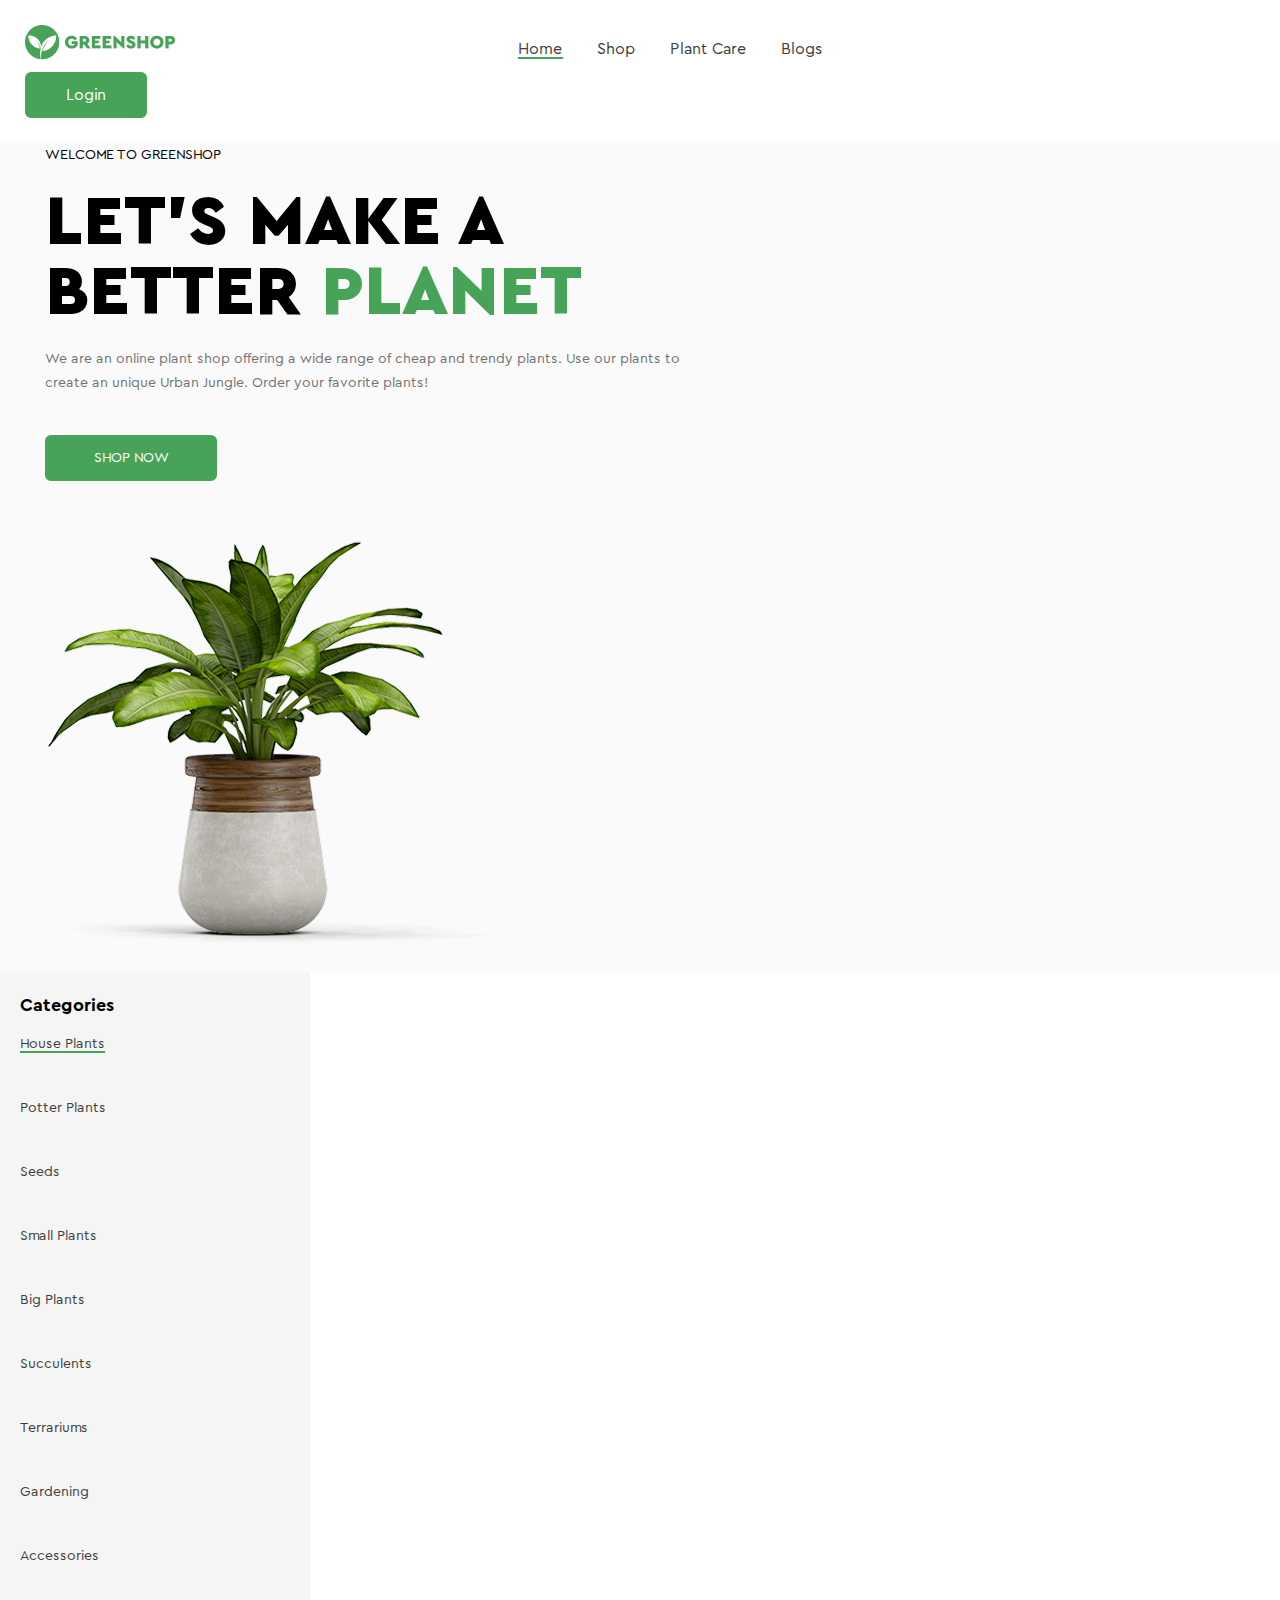
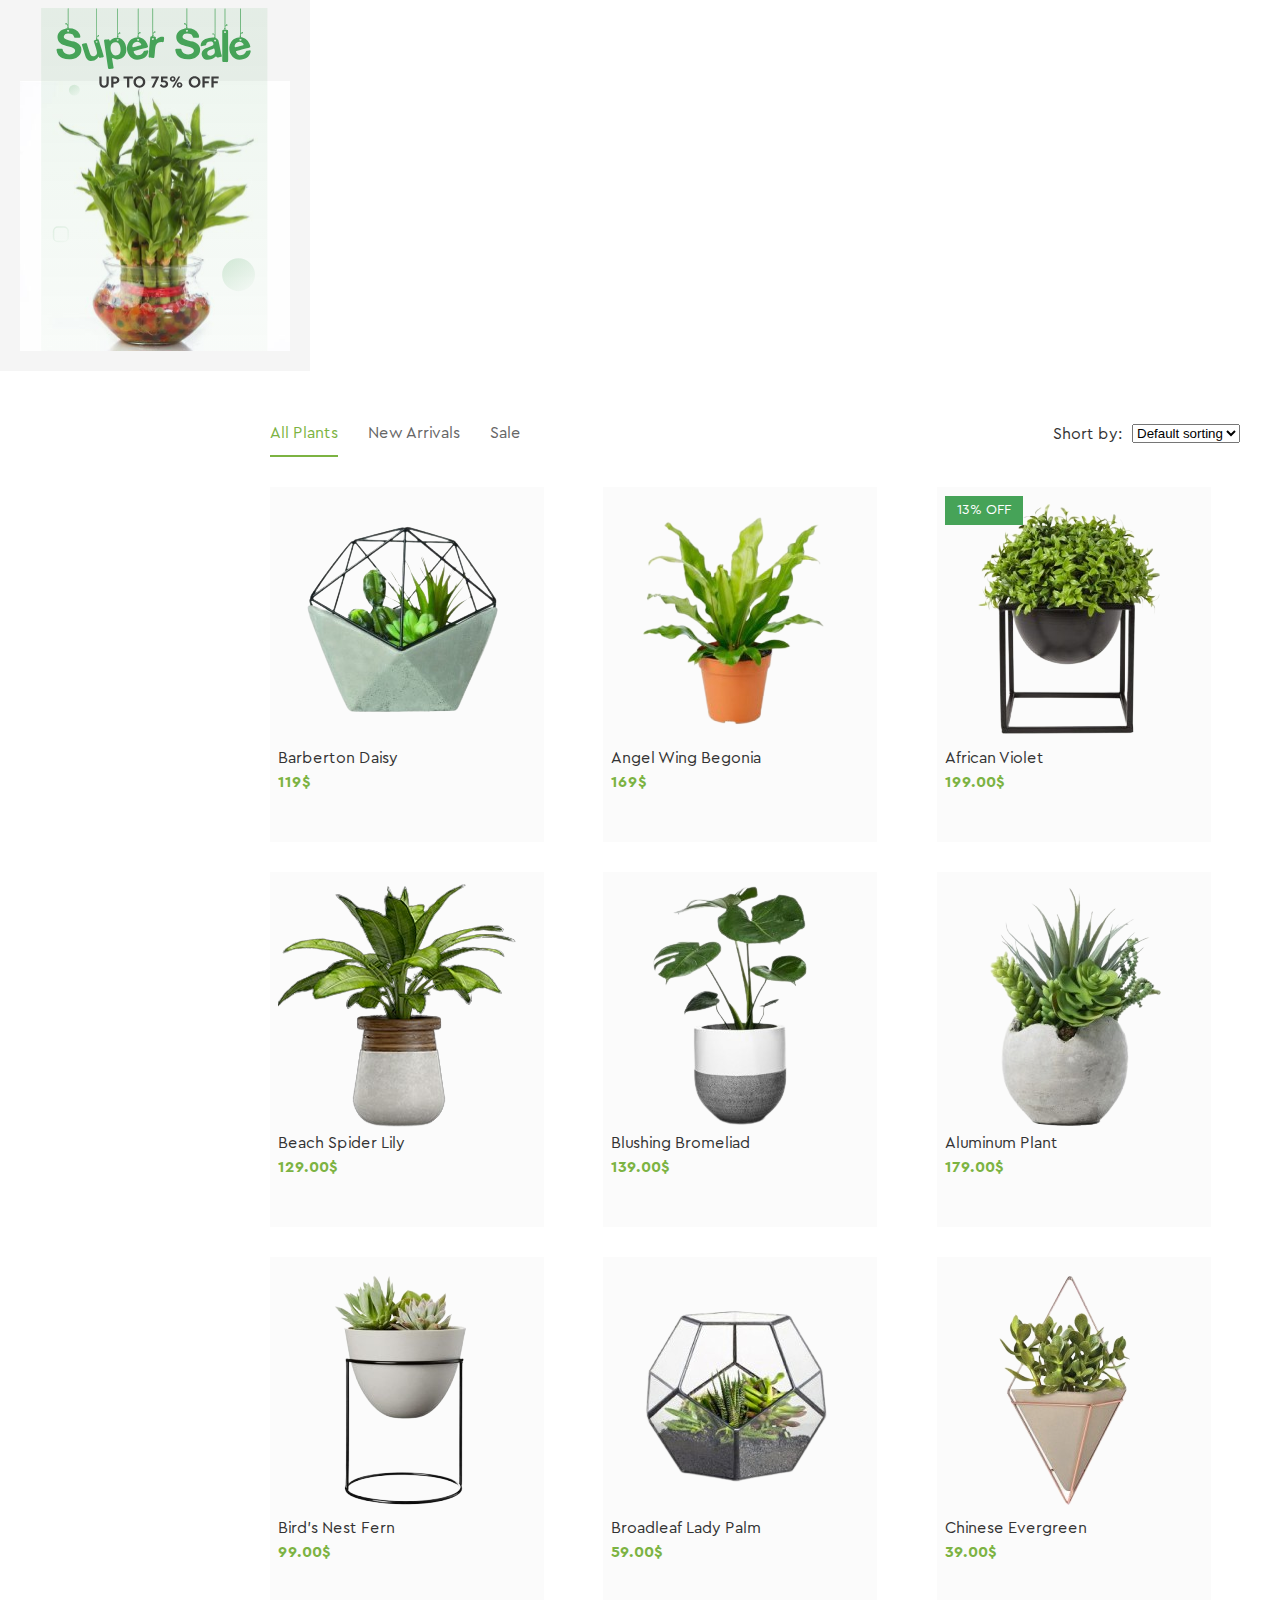
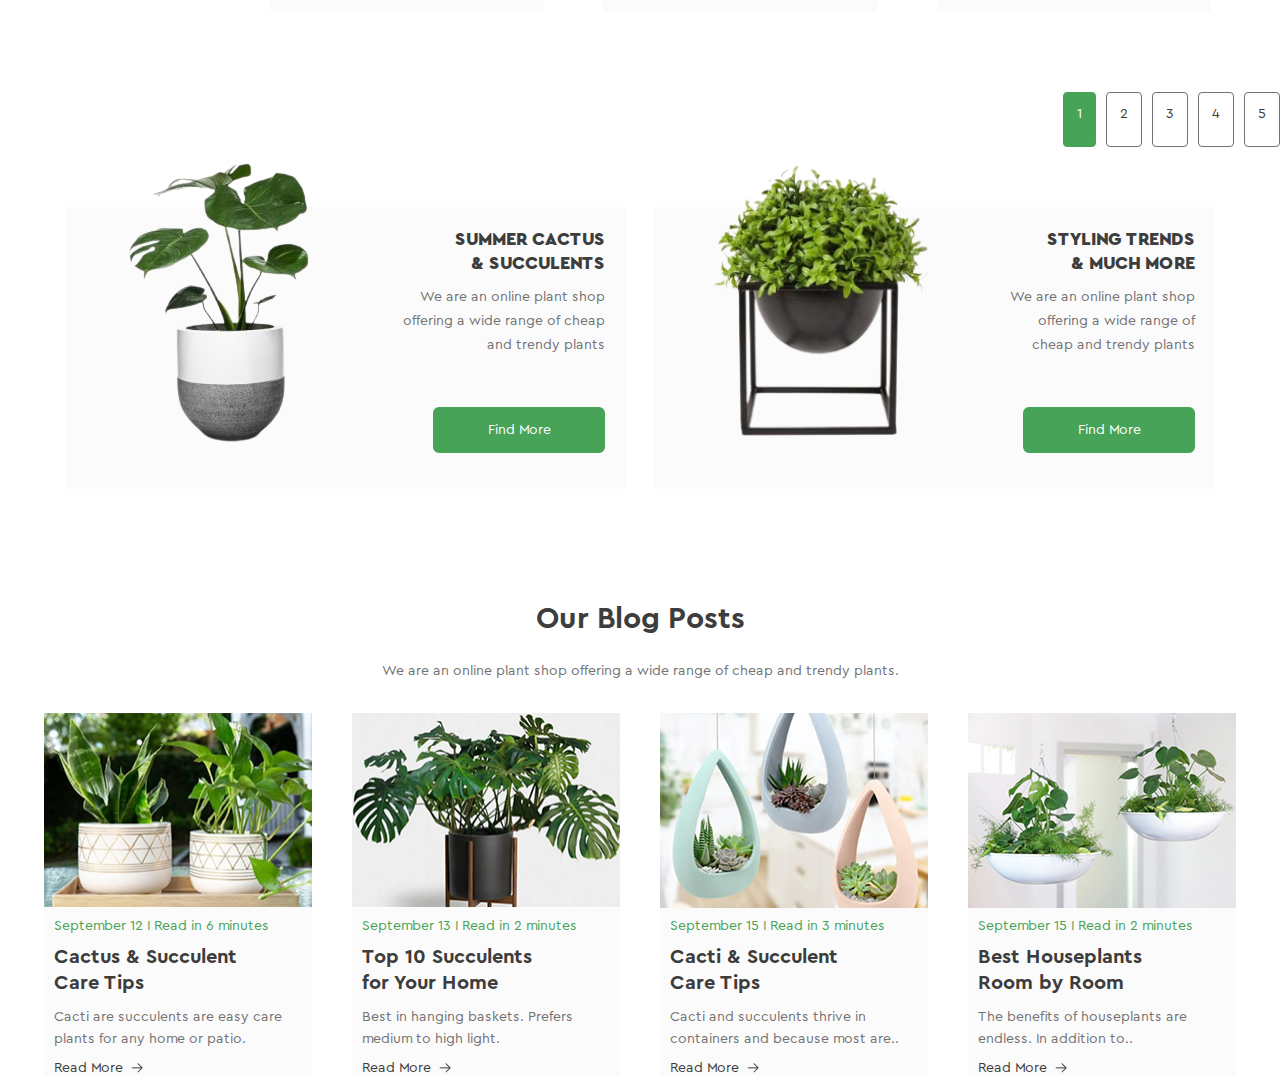
<file: index.html>
<!DOCTYPE html>
<html lang="en">
  <head>
    <meta charset="UTF-8" />
    <meta name="viewport" content="width=device-width, initial-scale=1.0" />
    <title>Document</title>
    <link rel="preconnect" href="https://fonts.googleapis.com" />
    <link rel="preconnect" href="https://fonts.gstatic.com" crossorigin />
    <link
      href="https://fonts.googleapis.com/css2?family=Roboto:ital,wght@0,100..900;1,100..900&display=swap"
      rel="stylesheet"
    />

    <link rel="stylesheet" href="style/reset.css" />
    <link rel="stylesheet" href="style/style-menu.css" />
  </head>
  <body>
    <header class="header">
      <strong class="header-logo"> <img src="images/logo.png" /></strong>

      <nav class="header-menu">
        <ul>
          <li><a href="#" class="active">Home</a></li>
          <li><a href="#">Shop</a></li>
          <li><a href="#">Plant Care</a></li>
          <li><a href="#">Blogs</a></li>
        </ul>
      </nav>
      <a href="registration.html" class="header-login">Login</a>
    </header>

    <main>
      <section class="visual">
        <div class="visual-text">
          <p>Welcome to GreenShop</p>
          <h1>Let’s Make a Better <span class="green-planet">Planet</span></h1>
          <h3>
            We are an online plant shop offering a wide range of cheap and
            trendy plants. Use our plants to create an unique Urban Jungle.
            Order your favorite plants!
          </h3>
          <a href="#" class="button-link">Shop Now</a>
        </div>
        <div class="visual-img">
          <img src="images/горшок.png" />
        </div>
      </section>
    
    <div class="main-layout">
      <aside class="aside-menu">
        <h4>Categories</h4>
        <ul class="aside-list">
          <li><a href="#" class="active">House Plants</a></li>
          <li><a href="#">Potter Plants</a></li>
          <li><a href="#">Seeds</a></li>
          <li><a href="#">Small Plants</a></li>
          <li><a href="#">Big Plants</a></li>
          <li><a href="#">Succulents</a></li>
          <li><a href="#">Terrariums</a></li>
          <li><a href="#">Gardening</a></li>
          <li><a href="#">Accessories</a></li>
        </ul>
        <div class="aside-img">
          <a href=""><img src="images/sale-banner.svg" /></a>
        </div>
      </aside>

      <div class="content">
        <div class="content-holder">
          <ul class="filter-menu">
            <li><a href="#" class="active">All Plants</a></li>
            <li><a href="#">New Arrivals</a></li>
            <li><a href="#">Sale</a></li>
          </ul>

          <div class="sort-menu">
            Short by:
            <select>
              <option>Default sorting</option>
            </select>
          </div>
        </div>
        <div class="container-wrapper"></div>
        <div class="products-wrapper">
          <div class="list-product">
            <div class="item">
              <img src="images/p1.png" alt="" />

              <strong class="product-name">Barberton Daisy</strong>
              <span class="product-price">119$</span>
            </div>
          </div>

          <div class="list-product">
            <div class="item">
              <ul class="cards-link">
                <li><img src="images/shopping.svg"></li>
                <li><img src="images/heart.svg"></li>
                <li><img src="images/frame.svg"></li>
                
              </ul>
              <img src="images/p2.png" alt="" />

              <strong class="product-name">Angel Wing Begonia</strong>
              <span class="product-price">169$</span>
            </div>
          </div>

          <div class="list-product">
            <div class="item">
              <img src="images/p3.png" alt="" />

              <strong class="product-name">African Violet</strong>
              <span class="product-price">199.00$</span>
              <span class="sale">13% OFF</span>
            </div>
          </div>

          <div class="list-product">
            <div class="item">
              <img src="images/p4.png" alt="" />

              <strong class="product-name">Beach Spider Lily</strong>
              <span class="product-price">129.00$</span>
            </div>
          </div>

          <div class="list-product">
            <div class="item">
              <img src="images/p5.png" alt="" />

              <strong class="product-name">Blushing Bromeliad</strong>
              <span class="product-price">139.00$</span>
            </div>
          </div>

          <div class="list-product">
            <div class="item">
              <img src="images/p6.png" alt="" />

              <strong class="product-name">Aluminum Plant</strong>
              <span class="product-price">179.00$</span>
            </div>
          </div>

          <div class="list-product">
            <div class="item">
              <img src="images/p7.png" alt="" />

              <strong class="product-name">Bird's Nest Fern</strong>
              <span class="product-price">99.00$</span>
            </div>
          </div>

          <div class="list-product">
            <div class="item">
              <img src="images/p8.png" alt="" />

              <strong class="product-name">Broadleaf Lady Palm</strong>
              <span class="product-price">59.00$</span>
            </div>
          </div>

          <div class="list-product">
            <div class="item">
              <img src="images/p9.png" alt="" />

              <strong class="product-name">Chinese Evergreen</strong>
              <span class="product-price">39.00$</span>
            </div>
          </div>
        </div>
      </div>
    </div>
  </div>

    <div class="pagination">
      <a href="#" class="active">1</a>
      <a href="#">2</a>
      <a href="#">3</a>
      <a href="#">4</a>
      <a href="#">5</a>
    </div>

    <div class="card-container">
      <div class="product">
        <div class="card">
          <img src="images/p14.png" />
          <div class="card_text">
            <h2>Summer cactus <br />& succulents</h2>
            <p>
              We are an online plant shop offering a wide range of cheap and
              trendy plants
            </p>
            <a href="#" class="button-link">Find More</a>
          </div>
        </div>
        <div class="card">
          <img src="images/p15.png" />
          <div class="card_text">
            <h2>Styling Trends <br />& much more</h2>
            <p>
              We are an online plant shop offering a wide range of cheap and
              trendy plants
            </p>
            <a href="#" class="button-link">Find More</a>
          </div>
        </div>
      </div>
      <section class="holder">
        <div class="title">
          <h2>Our Blog Posts</h2>
          <p>
            We are an online plant shop offering a wide range of cheap and
            trendy plants.
          </p>
        </div>
        <div class="post_holder">
          <div class="item_holder">
            <img src="images/16.png" />
            <div class="text_holder">
              <p class="info">September 12 I Read in 6 minutes</p>
              <h4>Cactus & Succulent Care Tips</h4>
              <p>
                Cacti are succulents are easy care<br />
                plants for any home or patio.
              </p>
              <a href="#">
                <span>Read More</span>
                <img class="arrow" src="images/arrow-right.png"
              /></a>
            </div>
          </div>
          <div class="item_holder">
            <img src="images/17.png" />
            <div class="text_holder">
              <p class="info"> September 13 I Read in 2 minutes</p>
              <h4>Top 10 Succulents for Your Home</h4>
              <p>
                Best in hanging baskets. Prefers <br />
                medium to high light.
              </p>
              <a href="#">
                <span>Read More</span>
                <img class="arrow" src="images/arrow-right.png" />
              </a>
            </div>
          </div>
          <div class="item_holder">
            <img src="images/18.png" />
            <div class="text_holder">
              <p class="info">September 15 I Read in 3 minutes</p>
              <h4>Cacti & Succulent Care Tips</h4>
              <p>
                Cacti and succulents thrive in <br />containers and because most
                are..
              </p>
              <a href="#">
                <span>Read More</span>
                <img class="arrow" src="images/arrow-right.png" />
              </a>
            </div>
          </div>
          <div class="item_holder">
            <img src="images/19.png" />
            <div class="text_holder">
              <p class="info">September 15 I Read in 2 minutes</p>
              <h4>Best Houseplants Room by Room</h4>
              <p>
                The benefits of houseplants are <br />
                endless. In addition to..
              </p>
              <a href="#">
                <span>Read More</span>
                <img class="arrow" src="images/arrow-right.png" />
              </a>
            </div>
          </div>
        </div>
      </section>
    </main>
    </div>
  </body>
</html>
</file>
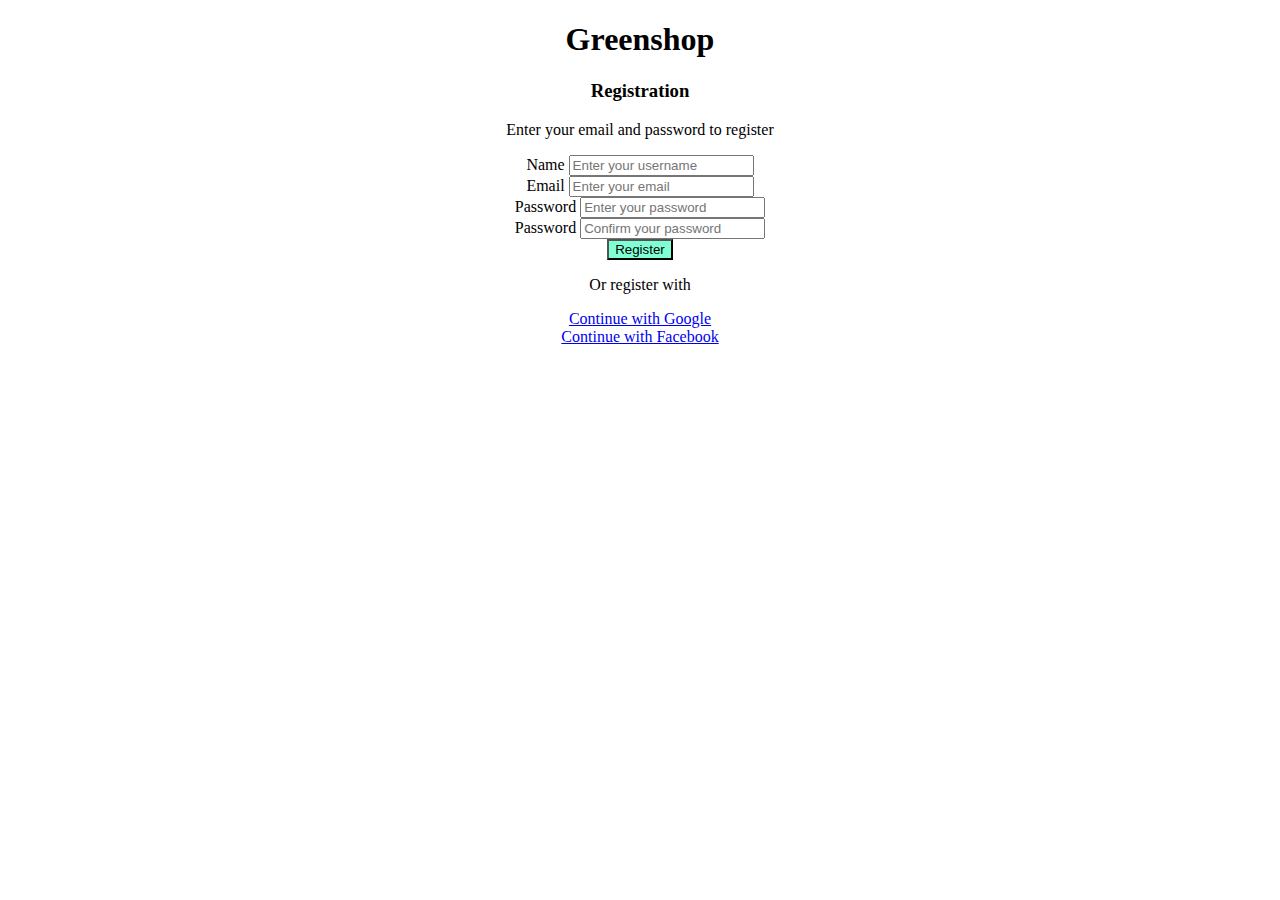
<file: registration.html>
<!DOCTYPE html>
<html lang="en">
  <head>
    <meta charset="UTF-8" />
    <meta name="viewport" content="width=device-width, initial-scale=1.0" />
    <title>Registration</title>
  </head>
  <body>
    <header style="text-align: center">
      <h1>Greenshop</h1>
      <h3>Registration</h3>
      <p>Enter your email and password to register</p>
    </header>

    <form action="#" style="text-align: center">
      <label for="name">Name</label>
      <input id="name" type="text" placeholder="Enter your username" /> <br />

      <label for="email">Email</label>
      <input id="email" type="email" placeholder="Enter your email" /> <br />

      <label for="password">Password</label>
      <input id="password" type="password" placeholder="Enter your password" />
      <br />

      <label for="Confirm-password">Password</label>
      <input
        id="Confirm-password"
        type="password"
        placeholder="Confirm your password"
      />
      <br />

      <button type="submit" style="background-color: aquamarine">
        Register
      </button>
      <br />

      <p>Or register with</p>

      <a href="#">Continue with Google</a> <br />
      <a href="#">Continue with Facebook</a>
    </form>
  </body>
</html>
</file>
<file: style/style-menu.css>
@font-face {
    font-family: 'Cera Pro';
    src: local("Cera Pro");
    src: url('../fonts/CeraPro-Regular.woff2') format('woff2');
    font-weight: 400;
    font-style: normal;
    font-display: swap;
}

@font-face {
    font-family: 'Cera Pro';
    src: local("Cera Pro");
    src: url('../fonts/CeraPro-Bold.woff2') format('woff2');
    font-weight: 700;
    font-style: normal;
    font-display: swap;
}

@font-face {
    font-family: 'Cera Pro';
    src: local("Cera Pro");
    src: url('../fonts/CeraPro-BoldItalic.woff2') format('woff2');
    font-weight: 700;
    font-style: italic;
    font-display: swap;
}

@font-face {
    font-family: 'Cera Pro';
    src: local("Cera Pro");
    src: url('../fonts/CeraPro-Black.woff2') format('woff2');
    font-weight: 900;
    font-style: normal;
    font-display: swap;
}

body {
    margin: 0;
    font-family: "Cera Pro", sans-serif;
    font-size: 14px;
    line-height: 24px;
  
}

.header-logo,
.header-menu,
.header-login{
    display: inline-block;
}
.header{
    font-size: 0;
    padding: 25px 15px 5px 25px;
}
.header-logo{
    width: 150px;
    vertical-align: middle;
}
.header-login{
    width: 100px;
    font-size: 16px;
    vertical-align: middle;
    background-color:#46A358 ;
    text-align: center;
    padding: 8px;
    color: #fff;
    text-decoration: none;
    border-radius: 6px;
    border: 3px solid #46A358;
}
.header-login:hover{
    color: #46A358;
    background: #fff;
}
.header-menu{
    width: calc(100% - 250px);
    font-size: 16px;
    text-align: center;
    vertical-align: middle;
}
.header-menu li{ 
    display: inline-block;
    margin: 5px 15px 5px 15px;
}
.header-menu a{
    text-decoration: none;
    color: #3D3D3D
}
.header-menu a.active{
    border-bottom: 2px solid #46A358;
}
.header-menu a:hover{
    color: #46A358;
}
.visual{
    background: #F5F5F580;
    font-size: 0;
    margin-top: 20px;
}

.visual-text{
    width: 50%;
    font-size: 14px;
    display: inline-block;
    vertical-align: middle;
    padding-right: 10px;
    padding-left: 45px;
    margin-bottom: 10px;

}


.visual-img{
    width: 50%;
    display: inline-block;
    vertical-align: middle;
}

.visual p,
h1,
.visual-text a
{
    text-transform: uppercase ;
    margin-bottom: 20px;
}
h1{
    font-size: 70px;
    line-height: 1;
    font-weight: 900;
}
.green-planet{
    color: #46A358;
}
h3{
    color: #727272;
}
.button-link{
    display: inline-block;
    margin-top: 40px;
    width: 150px;
    background-color: #46A358;
    padding: 8px;
    text-decoration: none;
    border-radius: 6px;
    text-align: center;
    color: #fff;
    border: 3px solid #46A358;
}
.button-link:hover{
    color: #46A358;
    background: #fff;
}
.main-layout {
    overflow: hidden;
    align-items: flex-start;
   
}
.content {
    float: right;
    width: calc(100% - 310px);
    padding: 40px;
    
    
}
.aside-menu {
    width: 310px;
    background-color: #f5f5f5;
    box-sizing: border-box;
    padding: 20px;
    float: left;
    
}
.aside-list li a:hover {
    color: #46A358;
}

.aside-img{
    float: left;
    margin: 0%;
}
.aside-img img{
    width: 100%;
    display: block;
    
}
.aside-menu h4 {
    font-size: 18px;
    font-weight: bold;
    margin-bottom: 15px;
}
.aside-list li {
    margin-bottom: 40px;
}
.aside-list a {
    text-decoration: none;
    color: #3D3D3D
}
.aside-list a.active{
    border-bottom: 2px solid #46A358;
}


.content-holder {
    display: flex;
    justify-content: space-between;
    align-items: center;
    margin-bottom: 30px;
    
   
}
.filter-menu {
    display: flex;
    list-style: none;
    padding: 0;
    margin: 0;
    gap: 30px;
}
.filter-menu li{
    margin: 0;
}
.filter-menu li a:hover{
    color: #46A358;
}
.sort-menu{
    display: flex;
    align-items: center;
    gap: 10px;
    font-size: 16px;
    color: #333;
}
.filter-menu a {
    text-decoration: none;
    color: #666;
    font-size: 16px;
    padding: 10px 0;
    border-bottom: 2px solid transparent;
    transition: all 0.3s ease;
    display: block;
}
.filter-menu a.active {
    color: #7cb342;
    border-bottom-color: #7cb342;
}

.container-wrapper{
    max-width: 1230px;
    margin: 0 auto;
    padding: 0 15px;
}
.products-wrapper {
    display: grid;
    grid-template-columns: repeat(3, 1fr);
    gap: 30px;
    max-width: 1000px;
    
    
}

.list-product {
    background: #FBFBFB;
    padding: 8px;
    text-align: center;
    width: 258px;
    display: flex;
   

}
.products-wrapper{
    display: grid;
    grid-template-columns: repeat(3, 1fr);
    gap: 30px;
    margin: 0;
}

.item {
    display: flex;
    flex-direction: column;
    align-items: flex-start;
    justify-content: flex-end;
    margin-bottom: 40px;
}



.product-name {
    font-size: 16px;
    color: #333;
    text-align: left;
}

.product-price {
    font-size: 16px;
    color: #7cb342;
    font-weight: bold;
}

.pagination{
    display: flex;
    justify-content: center;
    gap: 10px;
    margin-top: 40px;
    margin-left: 1120px;
    justify-content: flex-end;
}
.pagination a{
    text-decoration: none;
    color: #3D3D3D;
    border: 1px solid #727272;
    border-radius: 4px;
    width: 35px;
    height: 35px;
    text-align: center;
    padding: 9px 13px;
}
.pagination a.active{
    background: #46A358;
    color: #fff;
    border-color: #46A358;
}
.pagination a:hover{
    color: #46A358;
    background: #fff;
}

.card-container{
    max-width: 1230px;
    margin: 0 auto;
    padding: 0 15px;
}
.product{
    display: flex;
    justify-content: space-around;
    gap: 30px;
    padding: 60px 40px;
    background-color: #ffffff;
}

.card{
    display: flex;
    text-align: right;
    padding: 20px;
    width: 350%;
    gap: 30px;
    background-color: #FBFBFB;

}
.card img{
    height: auto;
    margin-bottom: 20px;
    flex-shrink: 0;
    margin-top: -70px;
}
.card_text{
    display: flex;
    flex-direction: column; 
    align-items: flex-end;
    gap: 10px;
    margin-left: 0px;
}
.card_text h2{
    font-size: 18px;
    font-weight: 900;
    color: #3D3D3D;
    text-transform: uppercase;
}
.card_text p{
    font-size: 14px;
    line-height: 24px;
    color: #727272;
    
}
.holder{
    margin-top: 50px;
}
.holder .title {
    text-align: center;
    margin-bottom: 30px;
}
.holder .title h2{
    font-size: 30px;
    font-weight: 700;
    line-height: 40px;
    color: #3D3D3D;
}
.holder .title p{
    font-size: 14px;
    font-weight: 400;
    line-height: 24px;
    color: #727272;
    margin-top: 20px;
}
.post_holder{
    display: flex;
    justify-content: center;
    gap: 40px;

}
.item_holder{
    display:flex;
    flex-direction: column;
    
    
}
.text_holder{
    display: flex;
    flex-direction: column;
    background-color: #FBFBFB;

}
.item_holder img{
    height: 195.1px;
    width: 268px;
}
.text_holder .info{
    color: #46A358;
    margin-top: 10px;
    font-size: 14px;
    line-height: 16px;
    font-weight: 500;
    padding-left: 10px;
}
.text_holder h4{
    color: #3D3D3D;
    font-weight: 700;
    font-size: 20px;
    line-height: 26px;
    margin-top: 10px;
    max-width: 200px;
    padding-left: 10px;
}
.text_holder p{
    color: #727272;
    font-weight: 400;
    font-size: 14px;
    line-height: 22px;
    margin-top: 10px;
    padding-left: 10px;
}

.item_holder a{
    text-decoration: none;
    display: flex;
    color: #3D3D3D;
    font-size: 14px;
    font-weight: 500;
    line-height: 16px;
    margin-top: 10px;
}

.item_holder a:hover{
    color: #46A358;
}
.item_holder a{
    display: inline-flex;
    align-items: center;
    gap: 6px;
    padding-left: 10px;
}
.item_holder .arrow{
    width: 16px;
    height: 16px;
    vertical-align: middle;
}
.item {
    position: relative;
}
.cards-link{
    position: absolute;
    left: 0;
    bottom: -40px;
    right: 0;
    justify-content: center;
    display: none;
}
.cards-link li{
    margin: 0 10px;
    width: 35px;
    height: 35px;
    border-radius: 4px;
    color: rgba(255, 255, 255, 1);
}
.list-product{
    border-top: 1px solid #FBFBFB;
}
.list-product:hover {
    border-top: 1px solid #46A358;
}
.list-product:hover .cards-link{
    display: flex;
}

.sale{
    padding: 0 12px;
    height: 29px;
    background-color: #46A358;
    color: #FFFFFF;
    position: absolute;
    top: 0;
    left: 0;
    text-align: center;
    line-height: 29px;
}
.item{
    position: relative;
}
</file>
